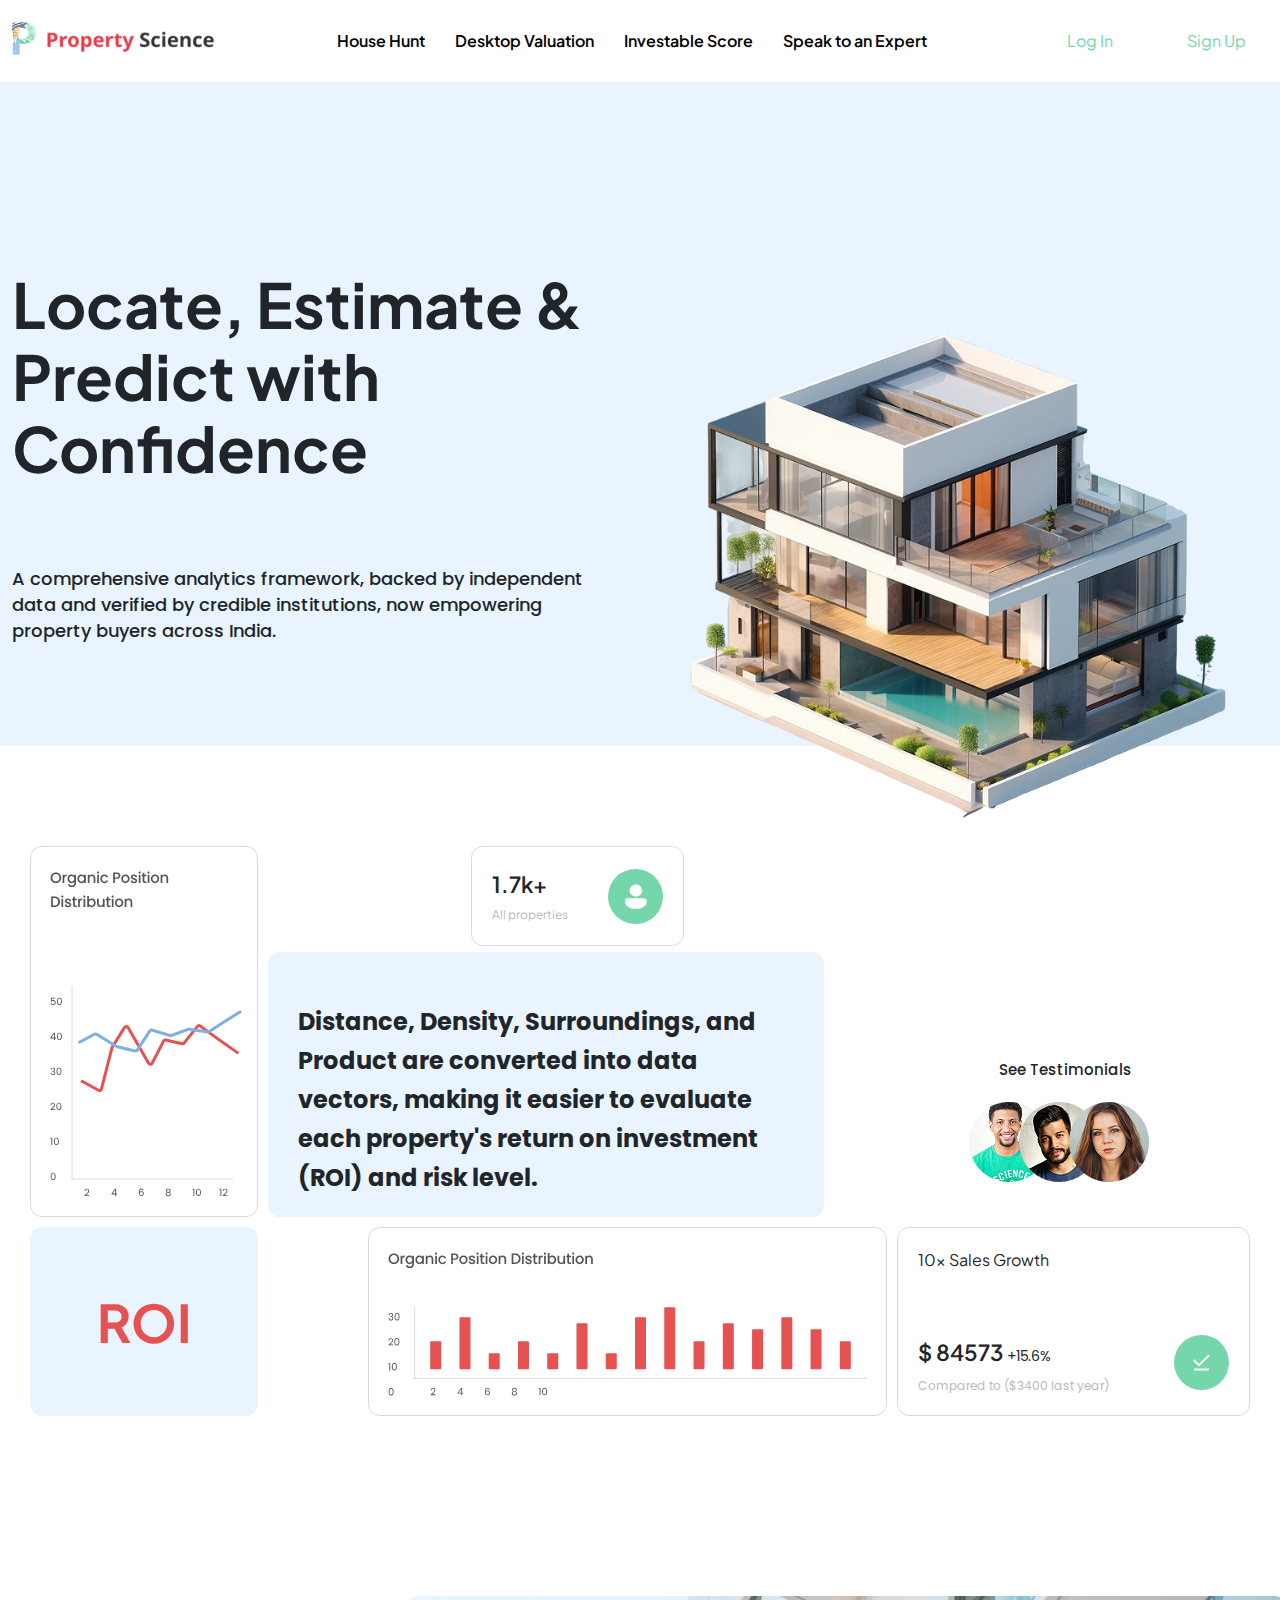
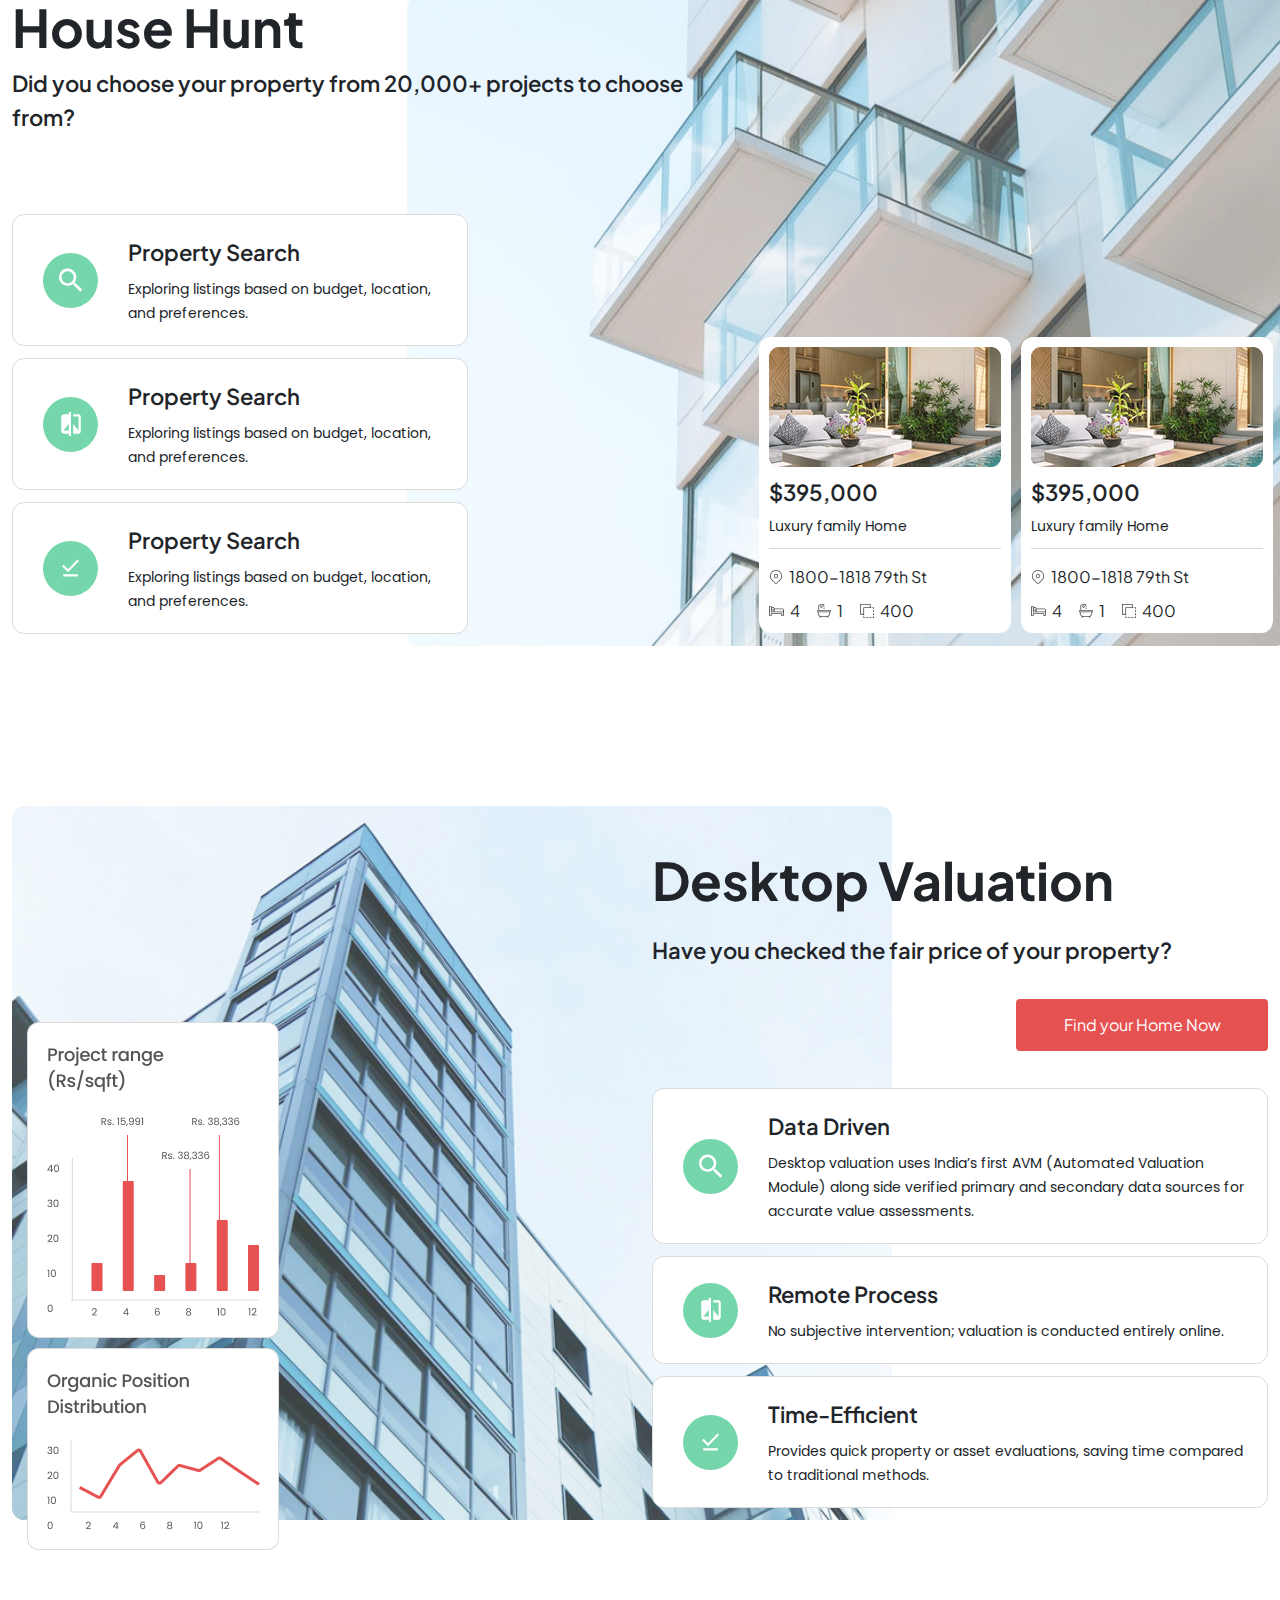
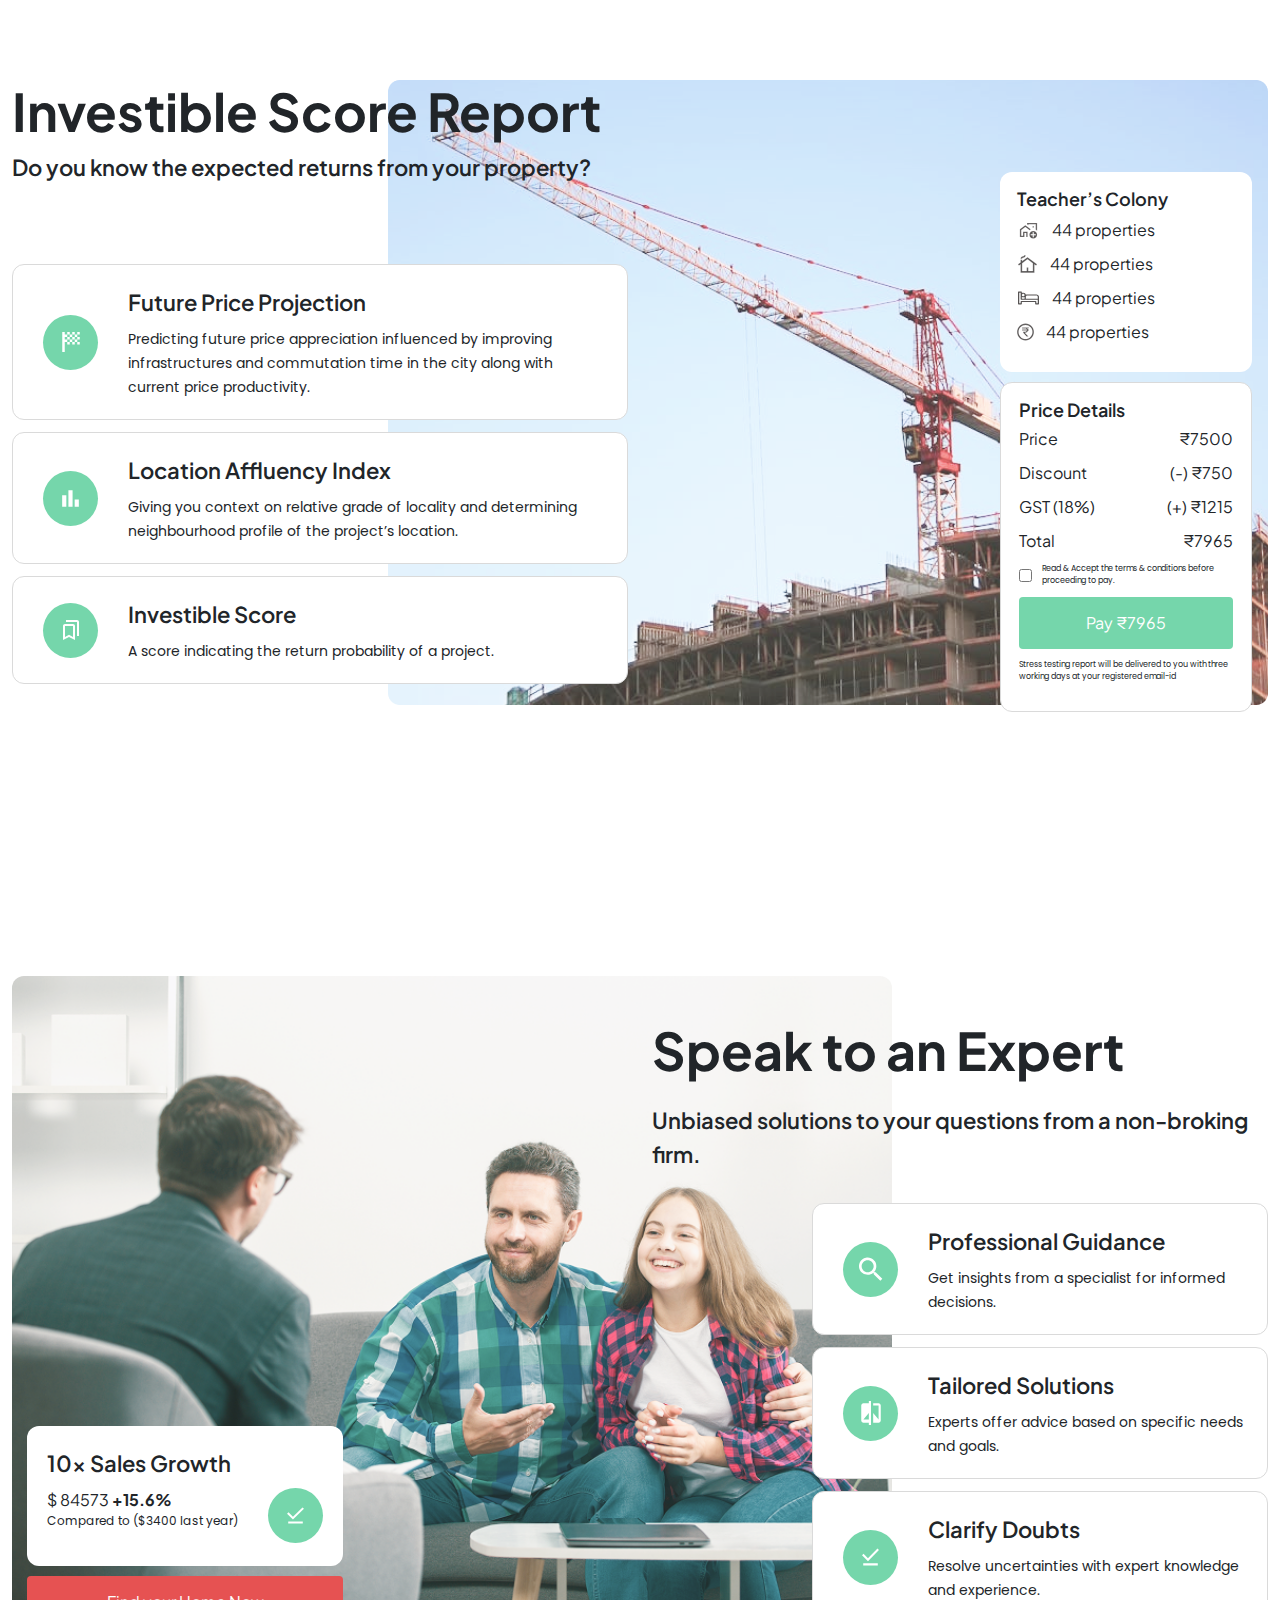
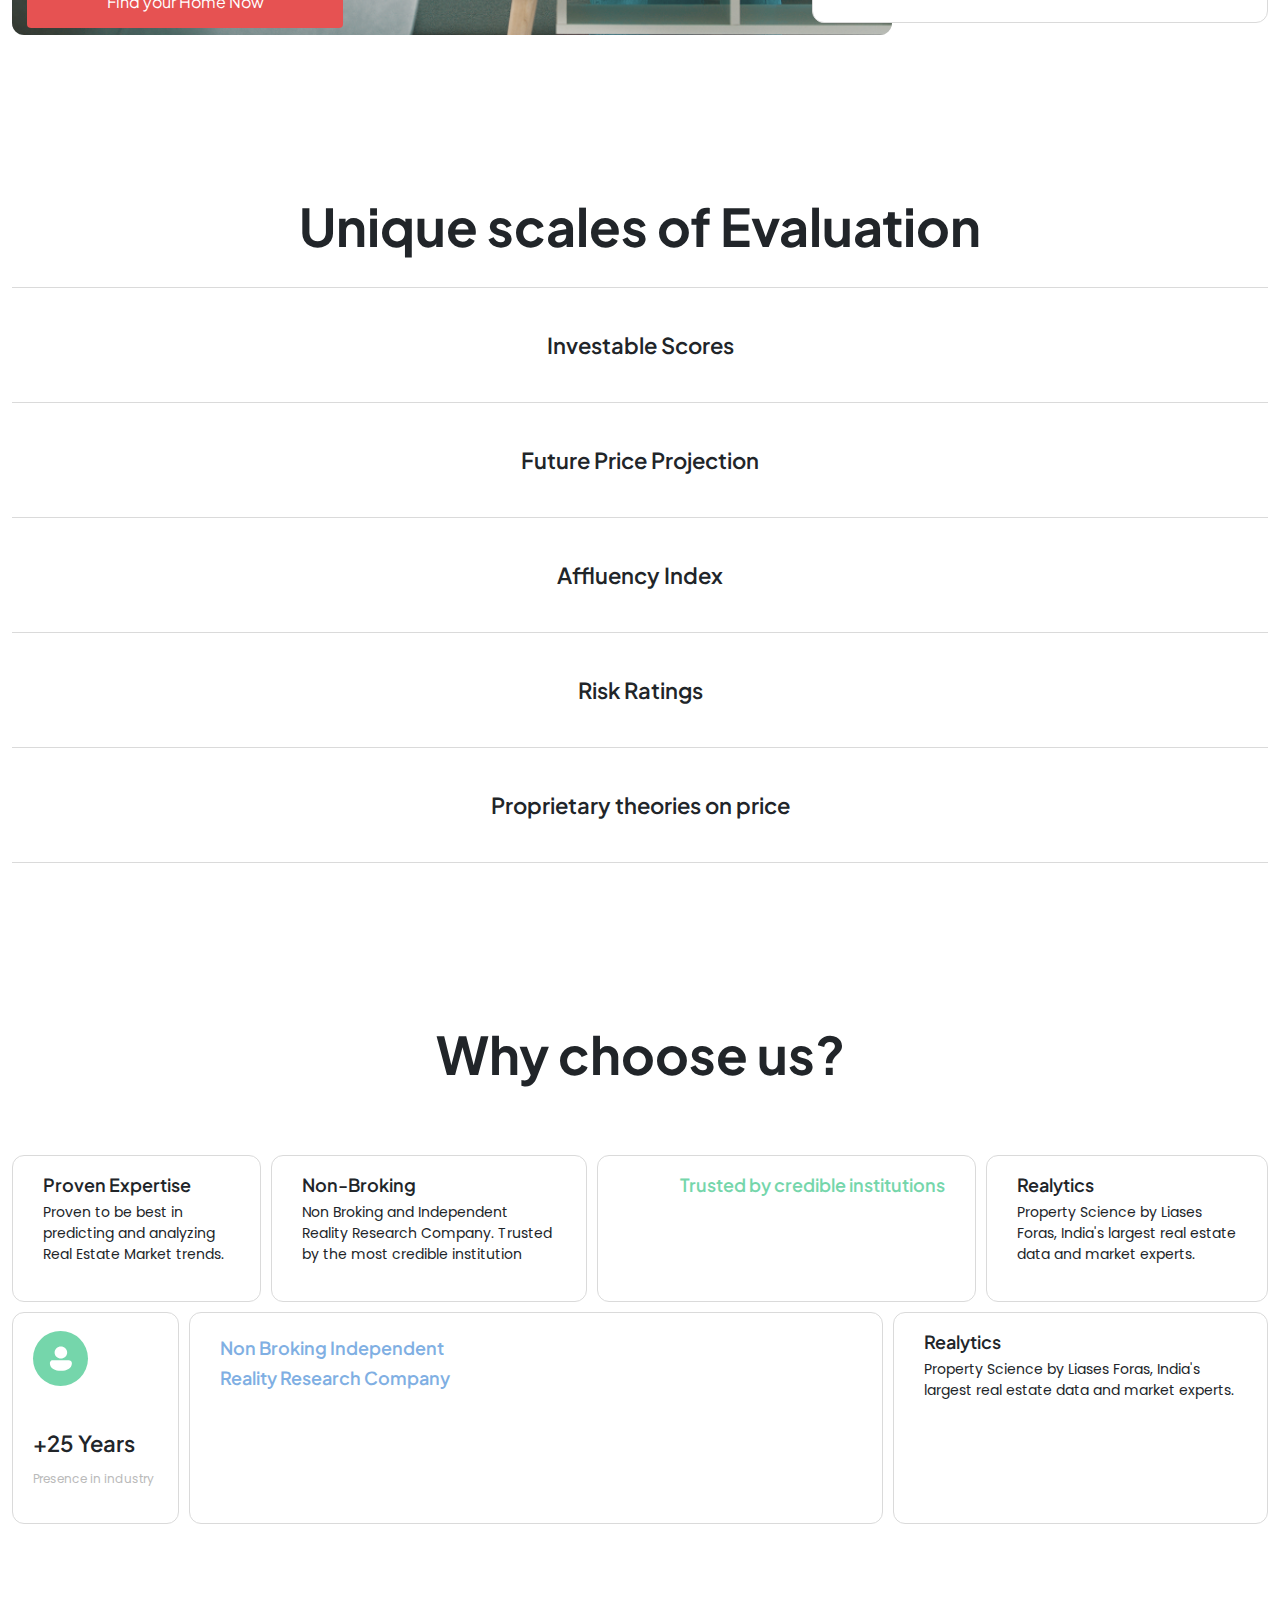
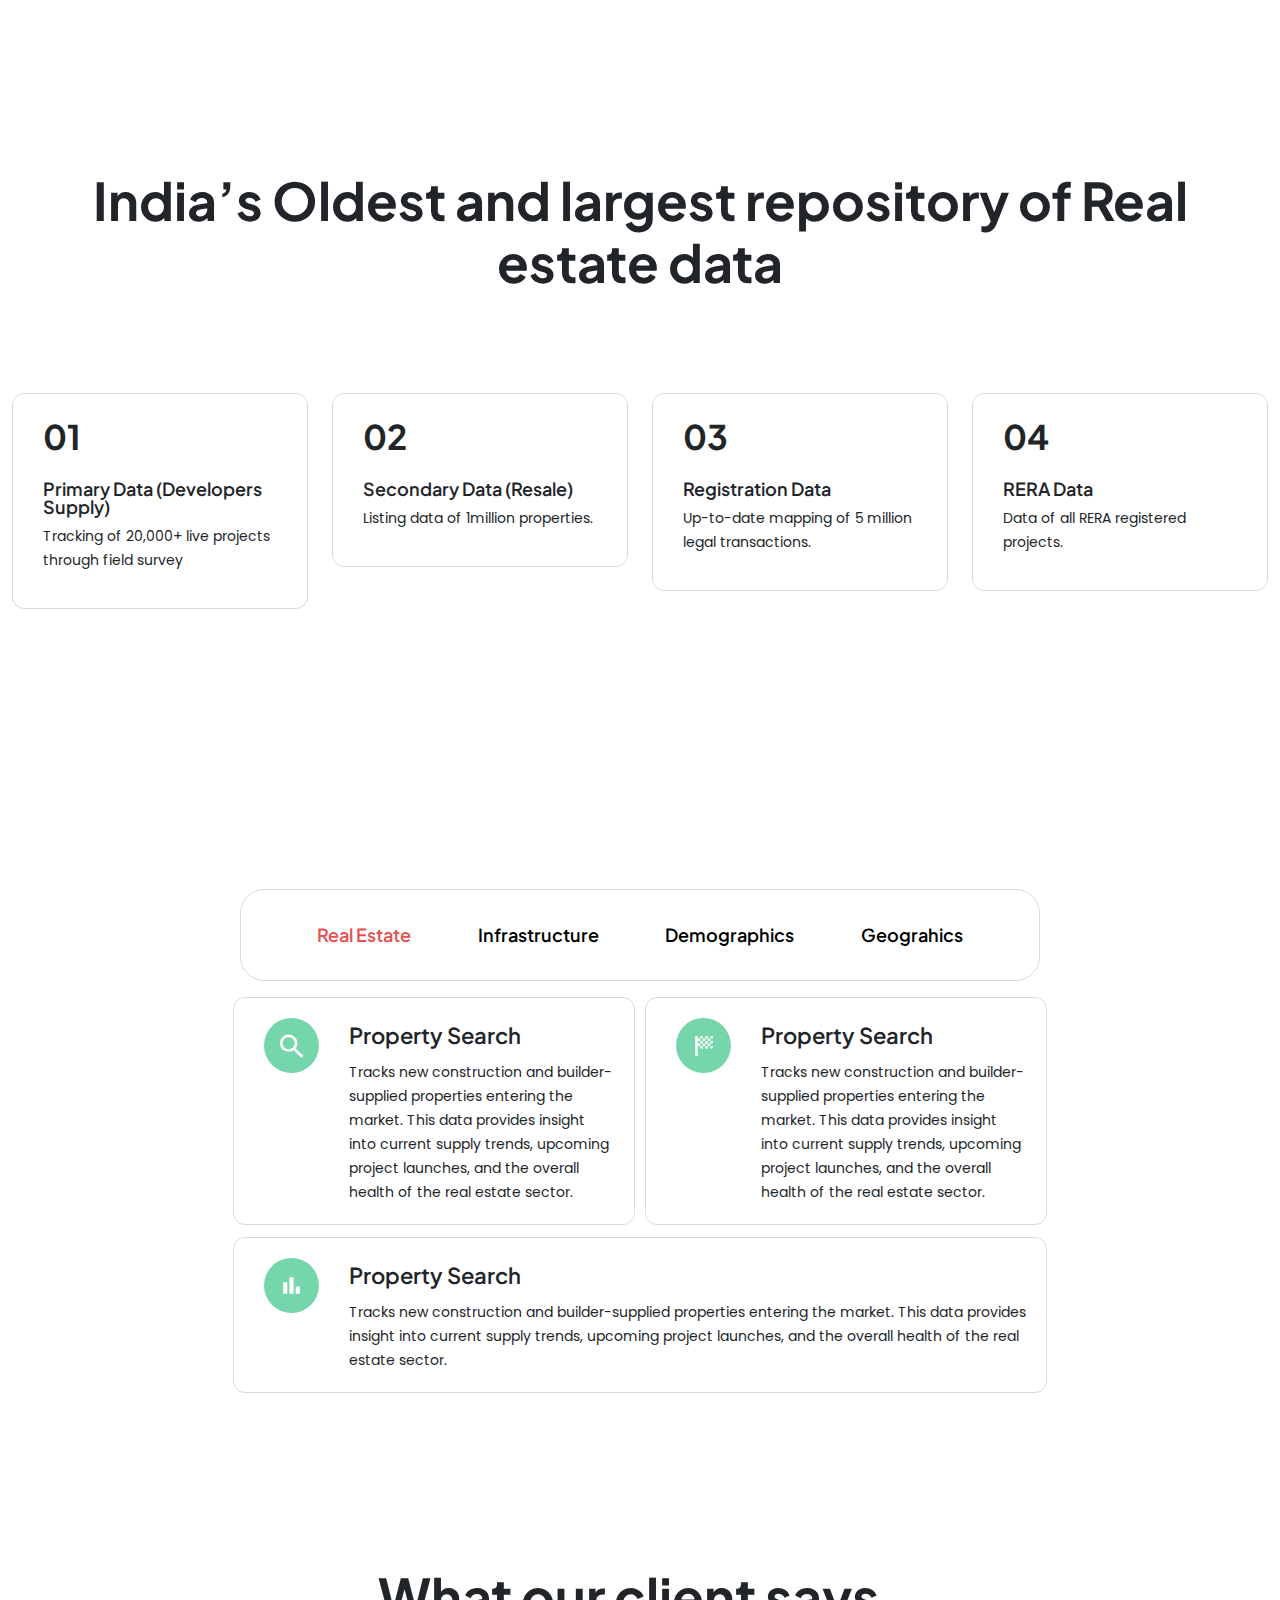
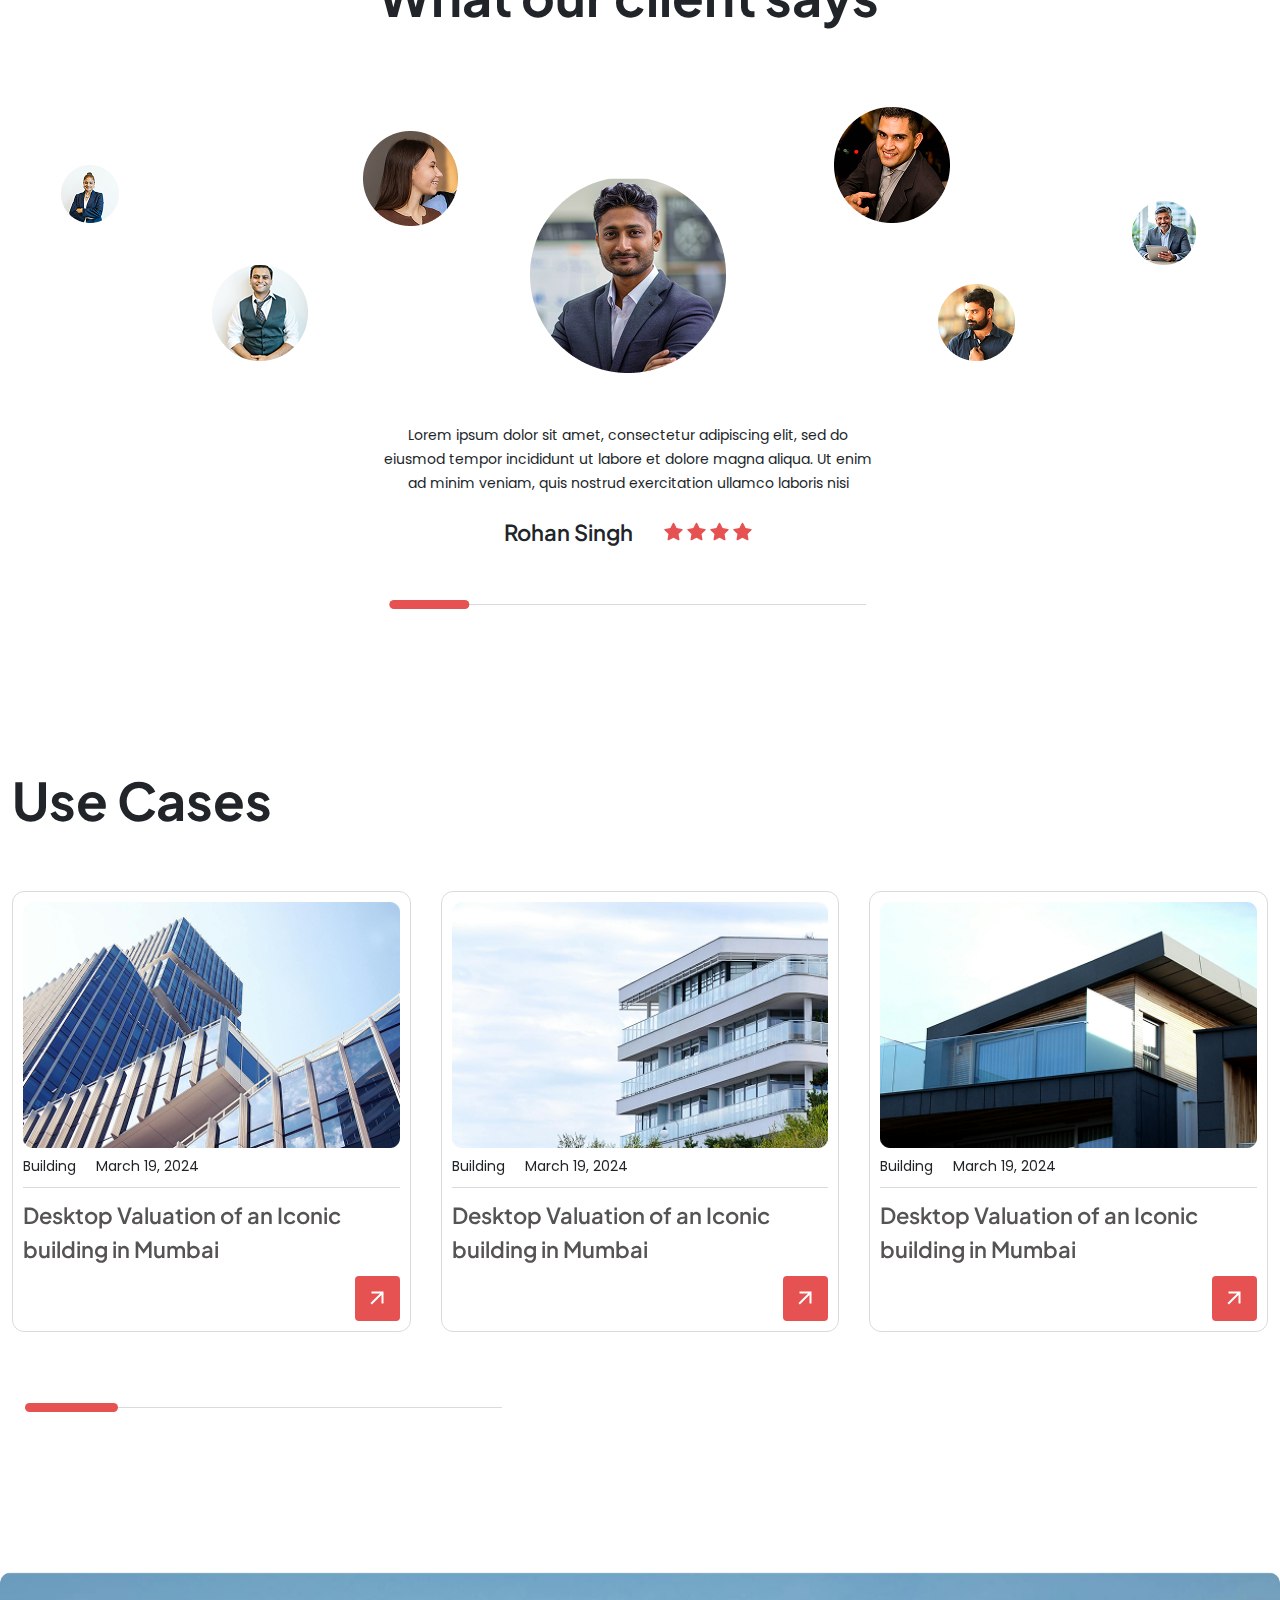
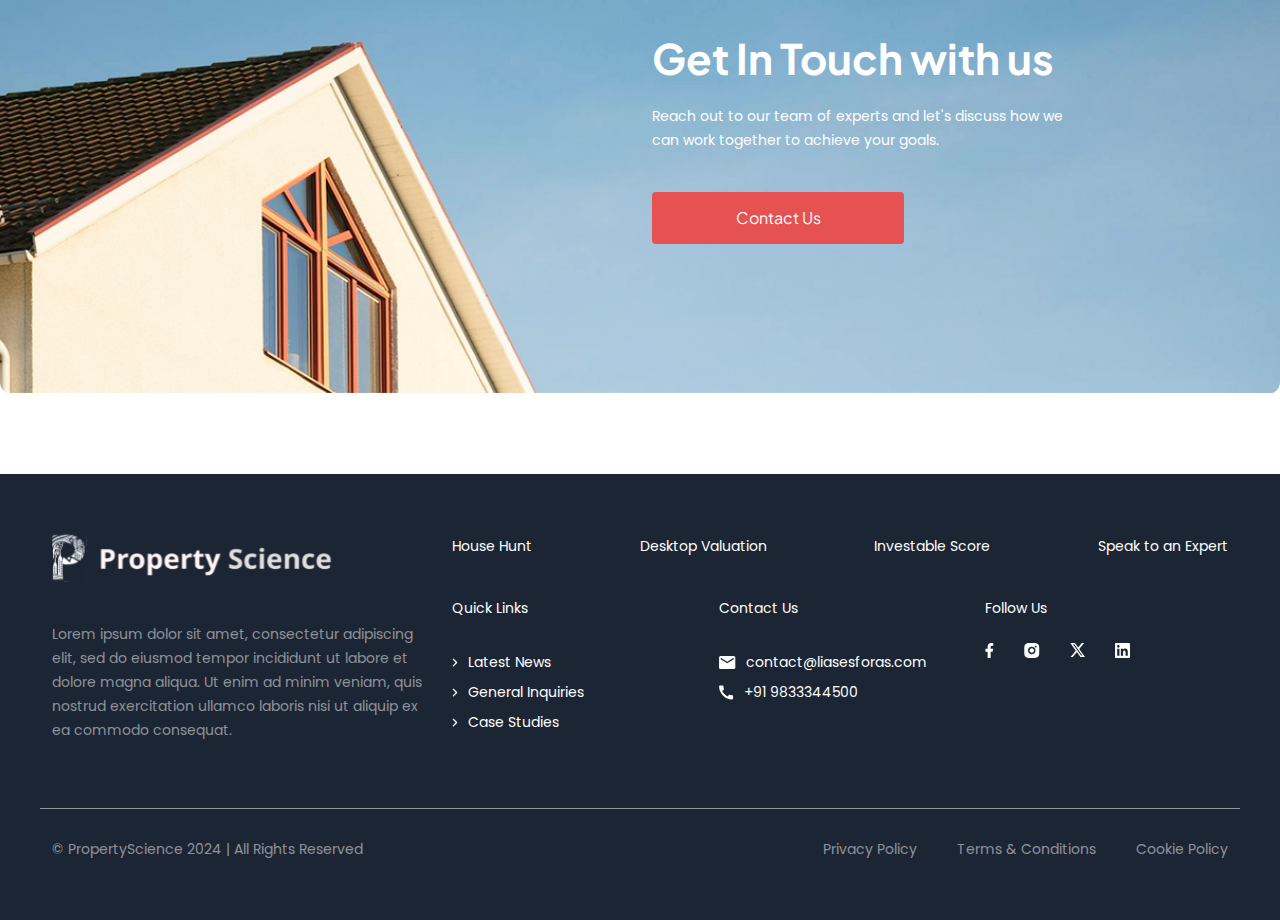
<file: index.html>
<!DOCTYPE html>
<html lang="en">

<head id="header">
</head>


<body id="body">
    <!-- header  -->
    <section id="nav"></section>
    <section id="home-banner-sec" class="home-banner-sec">
        <!-- Testing PUrpose by arun -->
    </section>
    <section id="HomeGridSec" class="Home-Grid-Sec"></section>
    <section id="HouseHuntSec" class="section-padding House-Hunt-Sec"></section>
    <section id="DesktopValuationSec" class="section-padding Desktop-Valuation-Sec"></section>
    <section id="InvestibleScoreReportSec" class="section-padding Investible-Score-Report-Sec"></section>
    <section id="SpeakToAnExpert" class="section-padding Speak-to-an-Expert-sec"></section>
    <section id="UniquescalesofEvaluation" class="section-padding Unique-scales-of-Evaluation"></section>
    <section id="WhychooseUs" class="section-padding Why-choose-us-sec"></section>
    <section id="IndiaOldestLargestRepository" class="section-padding IndiaOldest-Largest-Repository"></section>
    <section id="HomeTabSystem" class="section-padding Home-Tab-System"></section>
    <section id="Whatourclientsays" class="section-padding What-our-client-says-sec"></section>
    <section id="HomeUseCasesSec" class="section-padding Home-Use-Case-Sec"></section>
    <section id="HomeGetTouchwithUs" class="section-padding Home-Get-Touch-with-Us"></section>
    <section id="footer" class="footer-sec"></section>


    <script src="./assets/js/components.js"></script>

    <!-- Load Multiple JS Files Dynamically -->
    <script src="./assets/js/loadScripts.js"></script>

    <!-- Swiper JS -->
    <script src="./assets/js/swiper.js"></script>

</body>

</html>
</file>
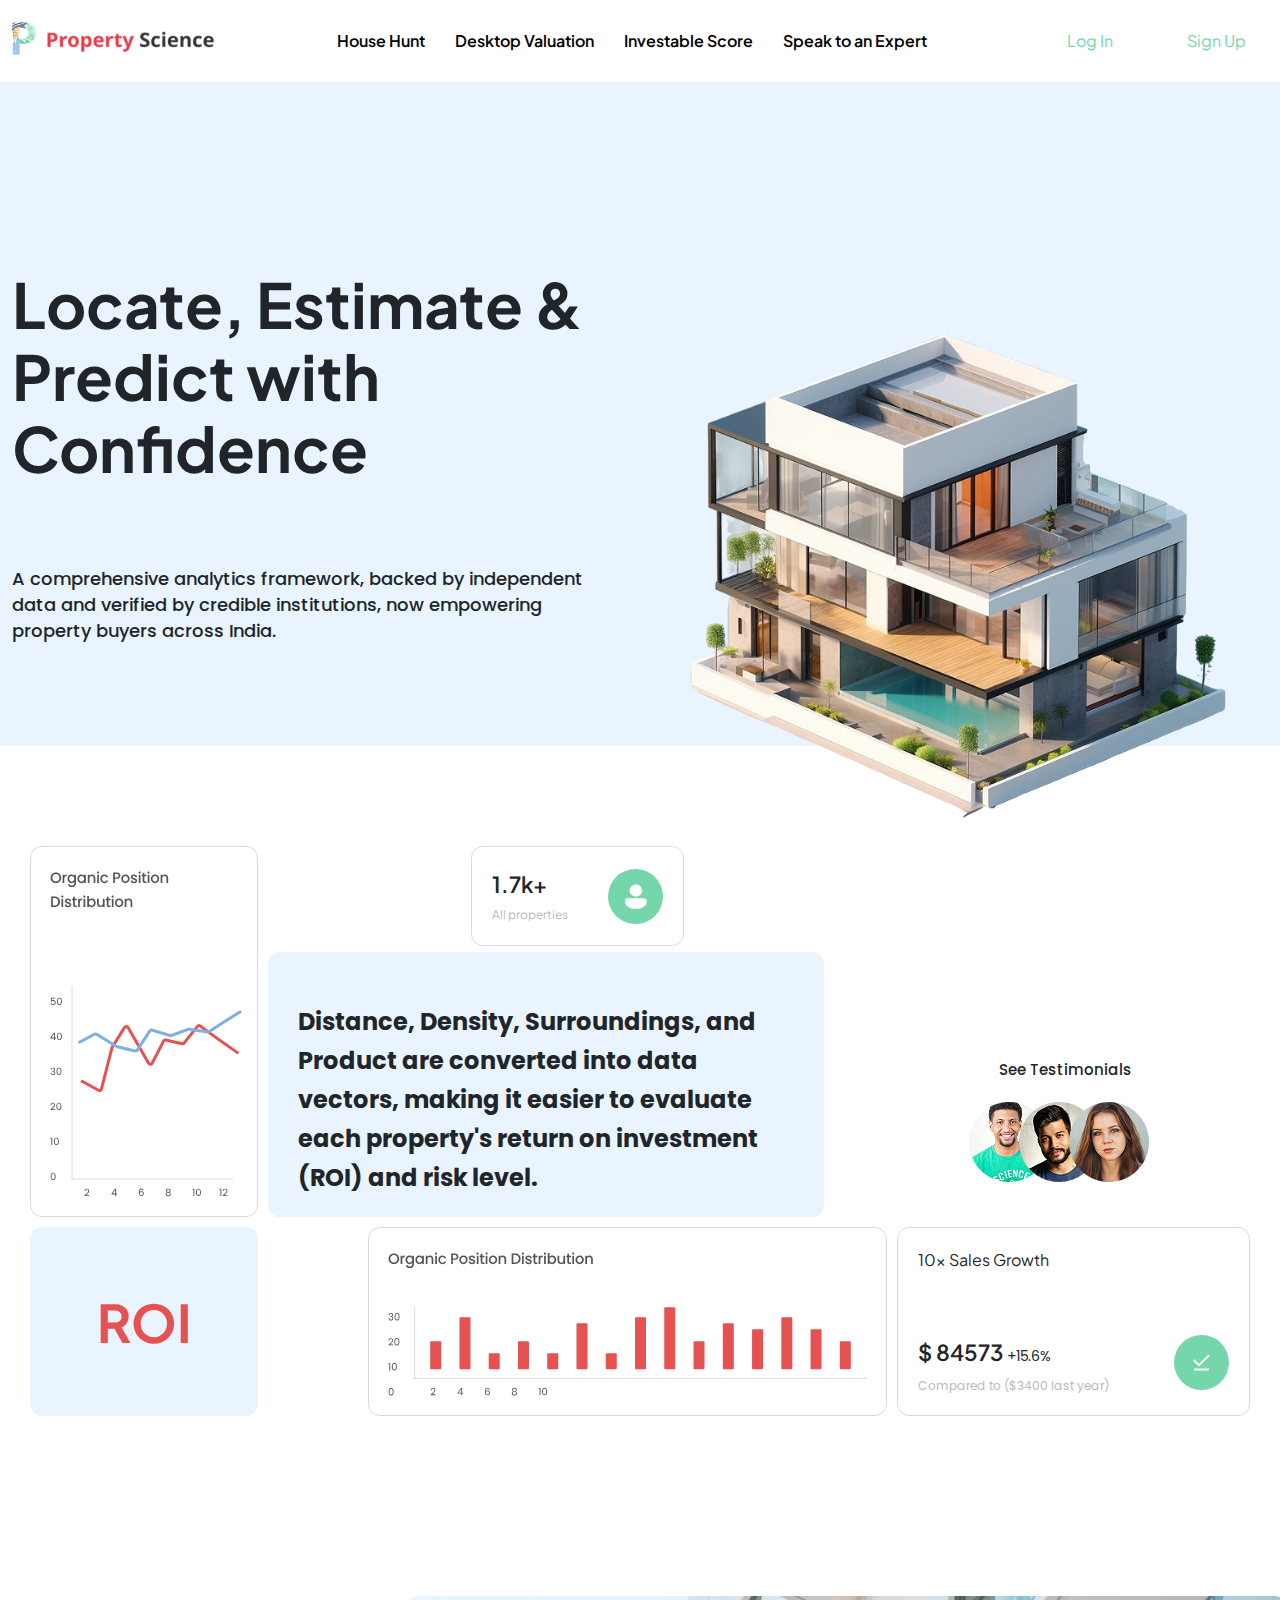
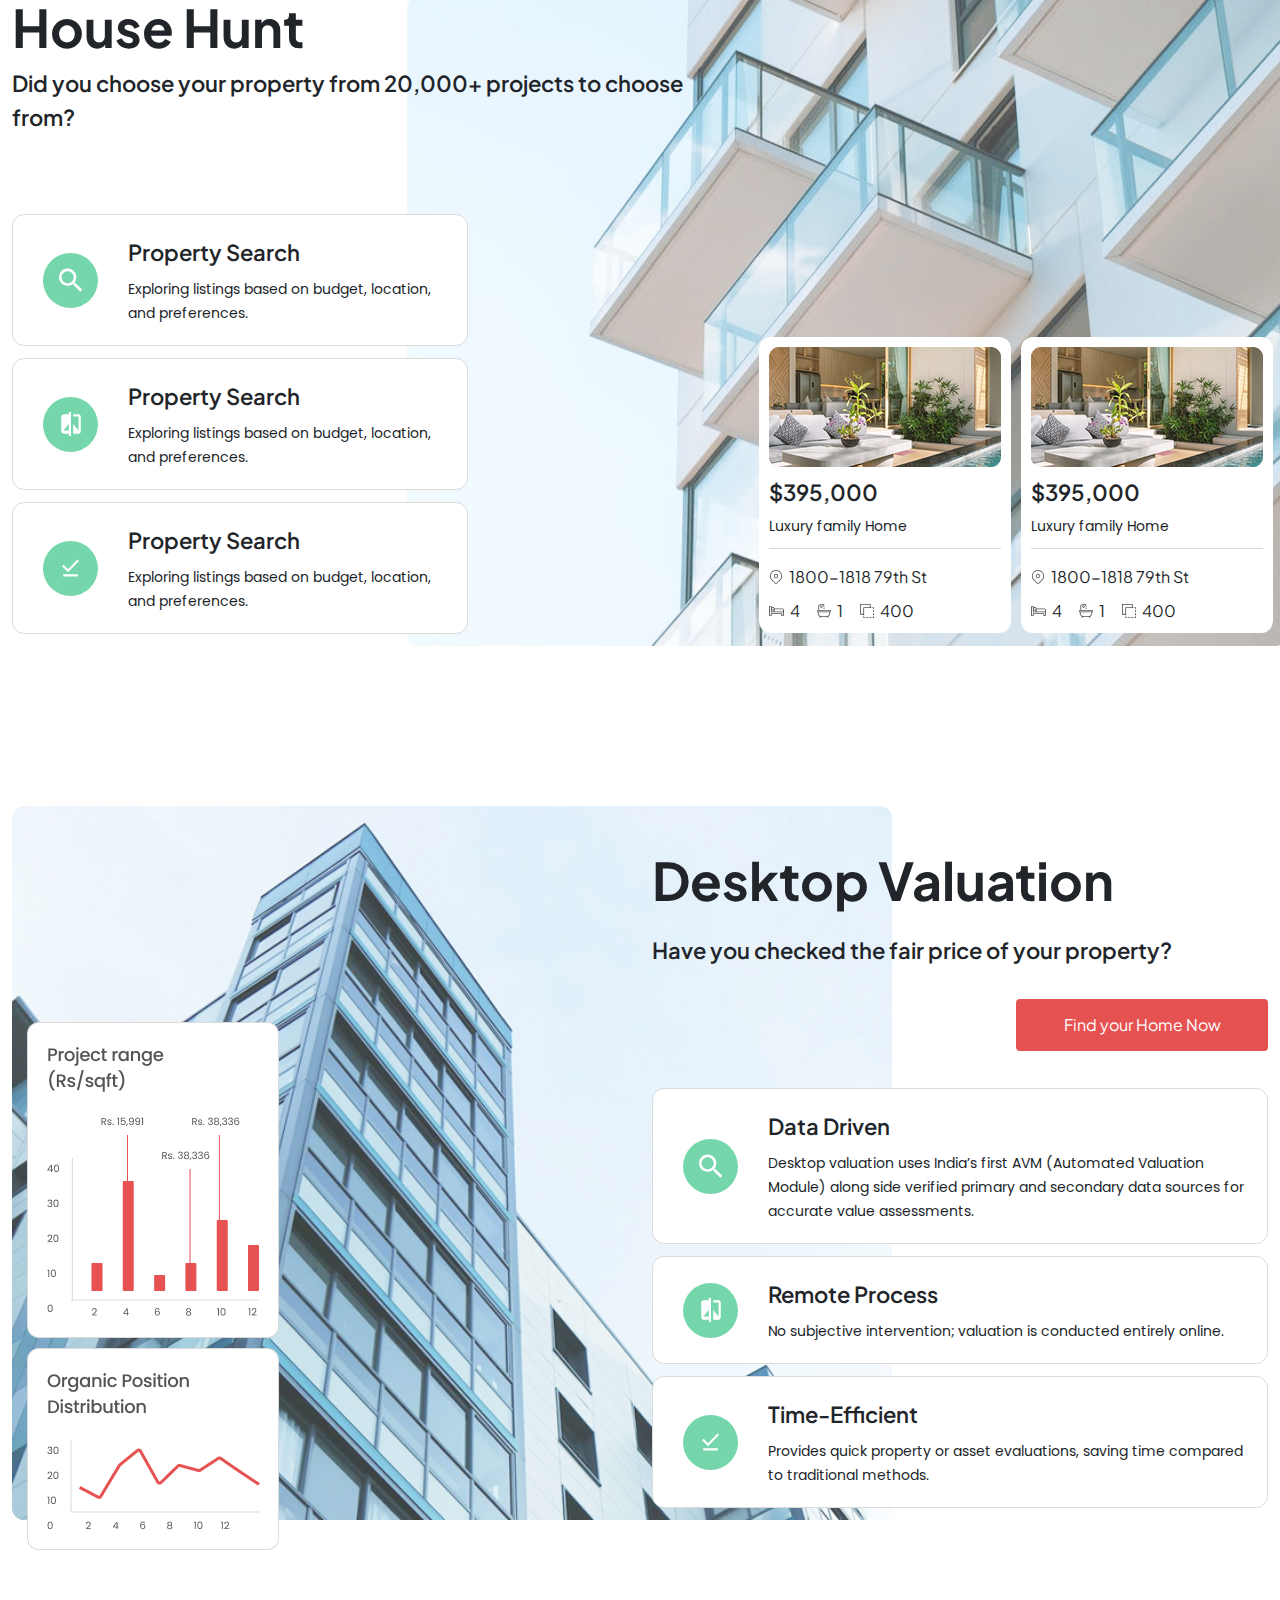
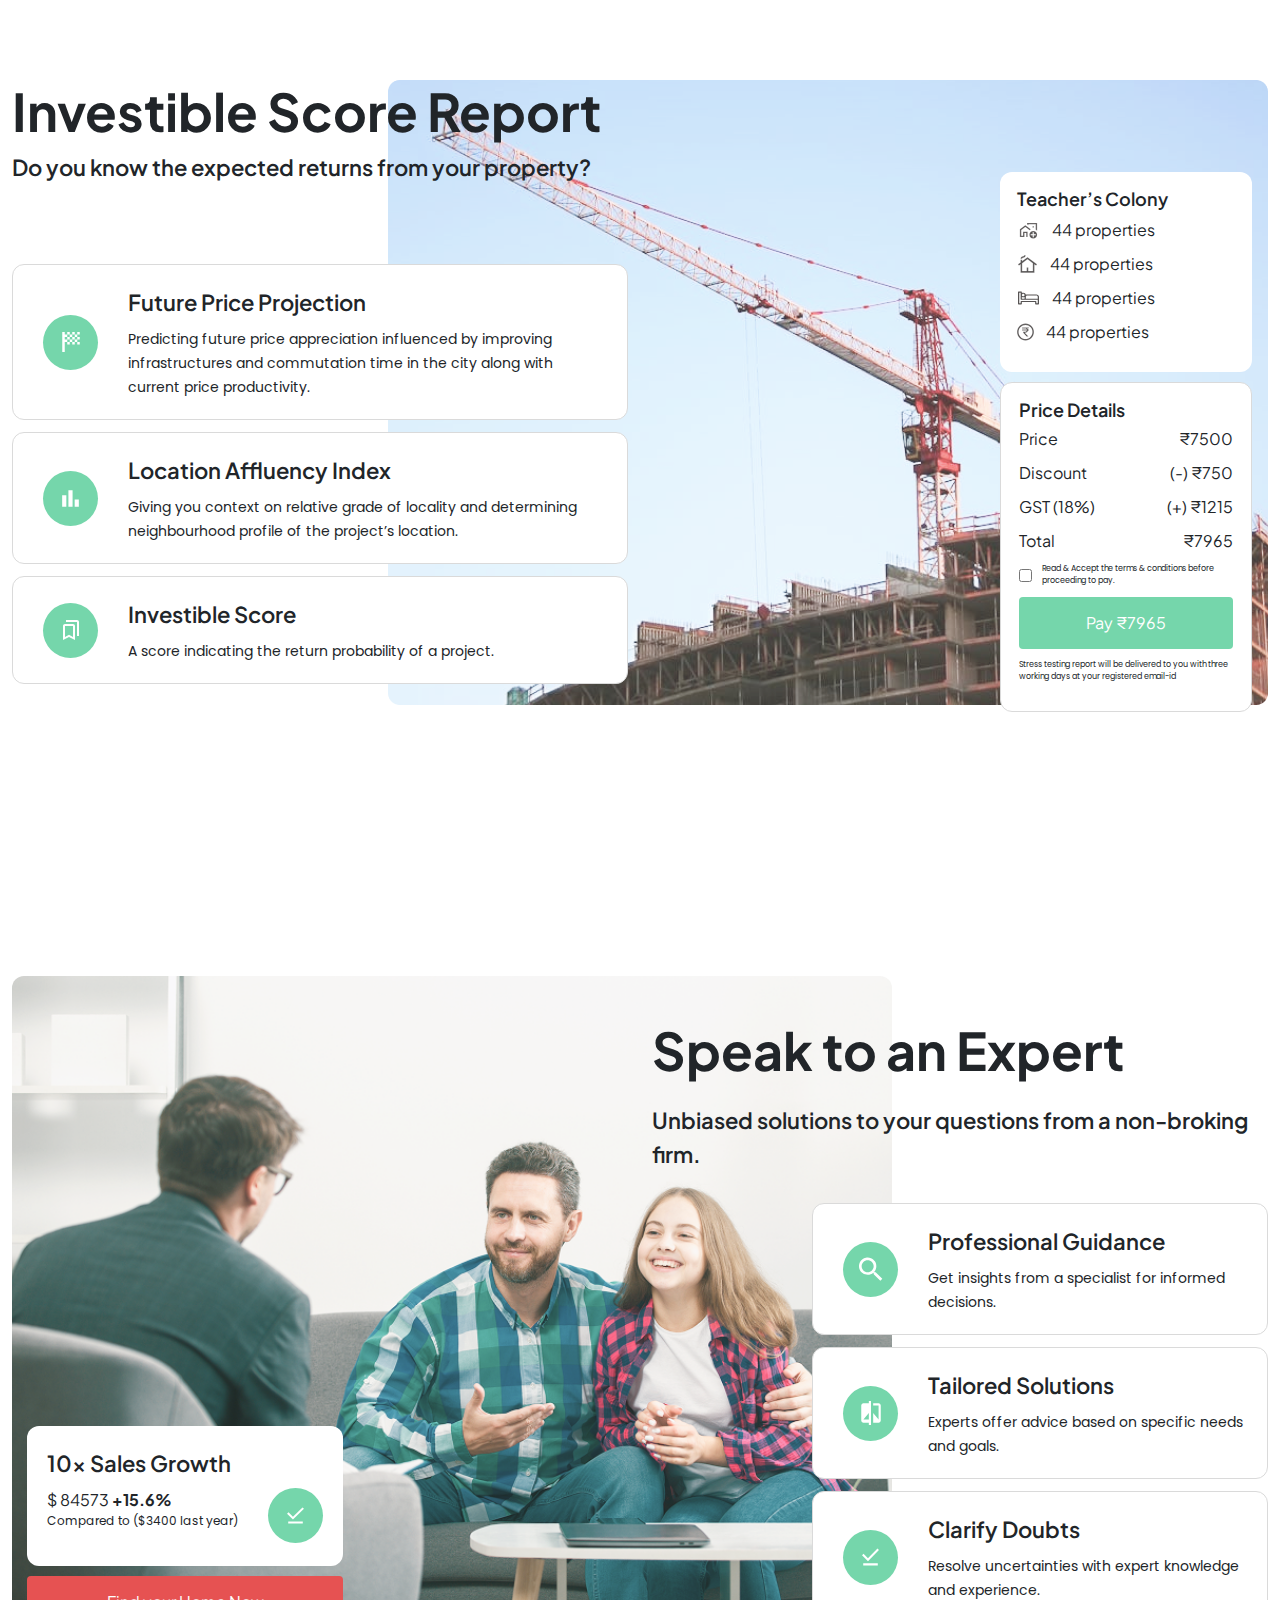
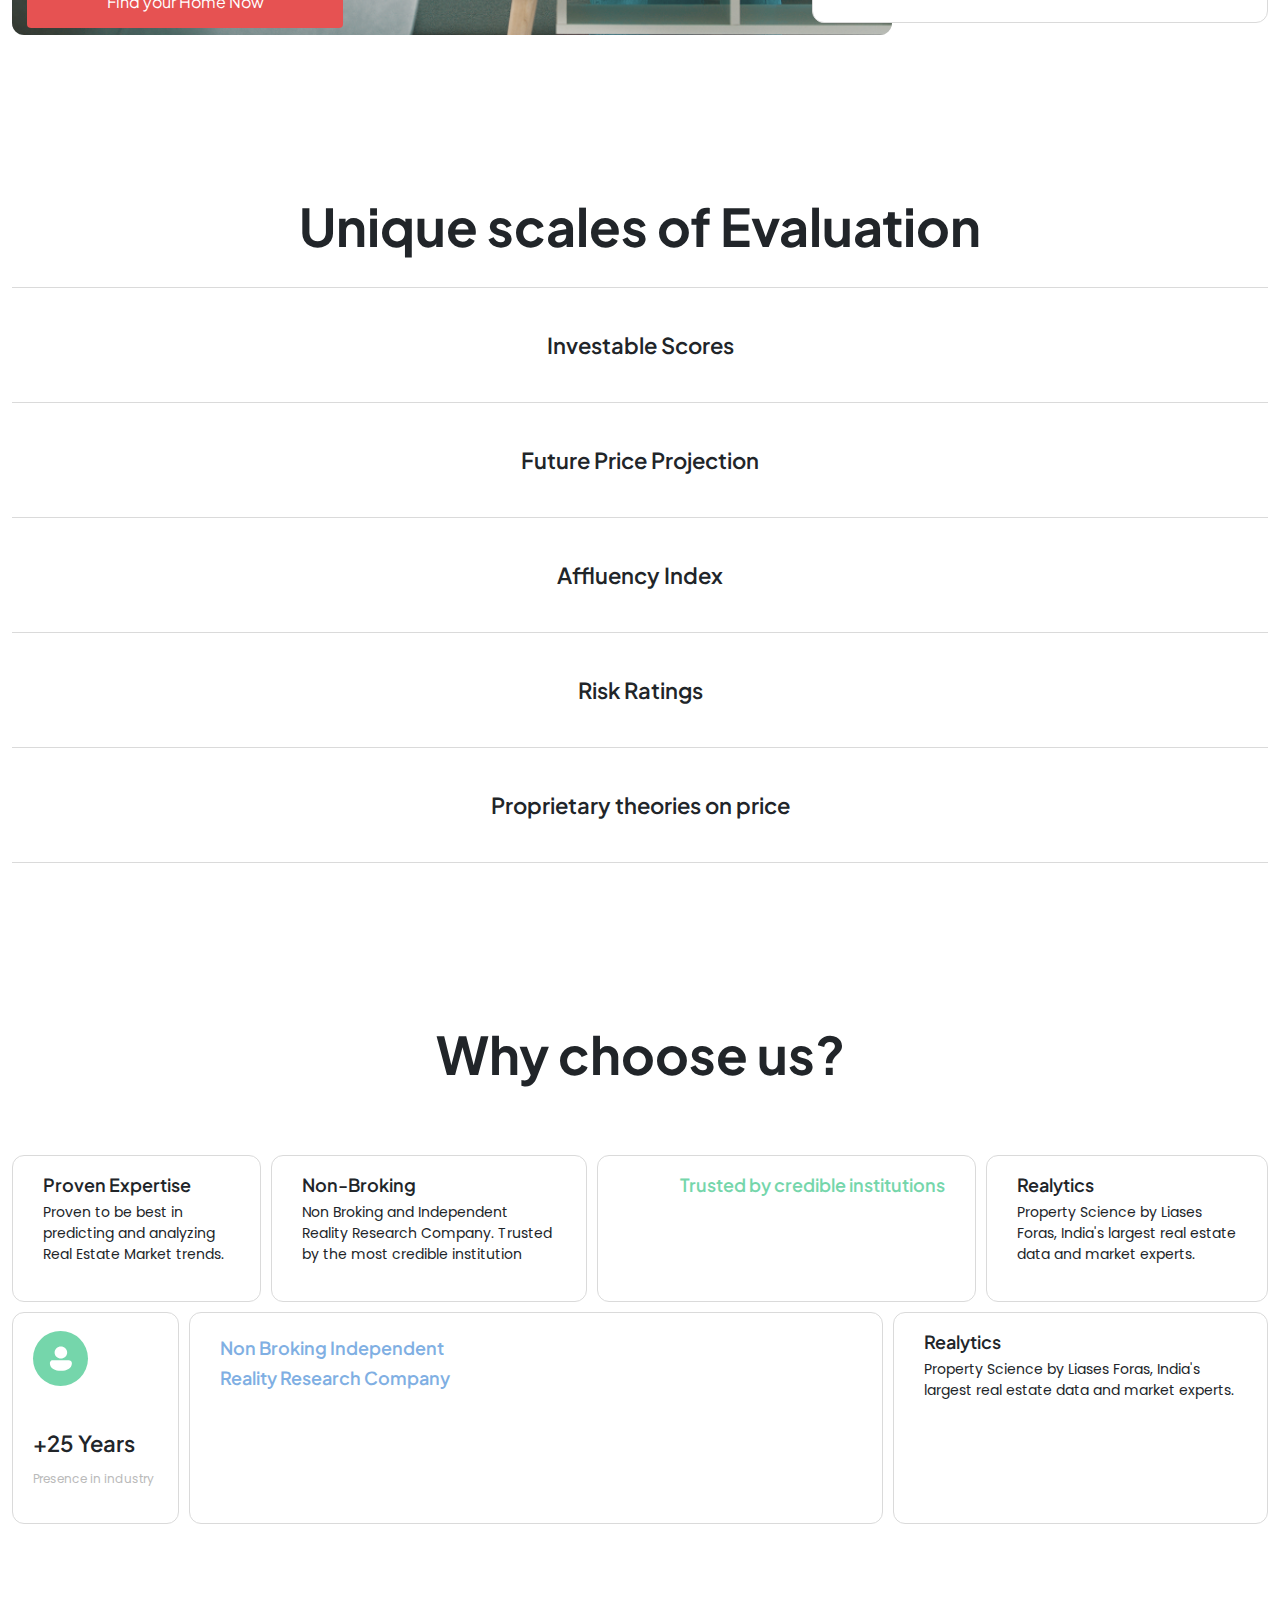
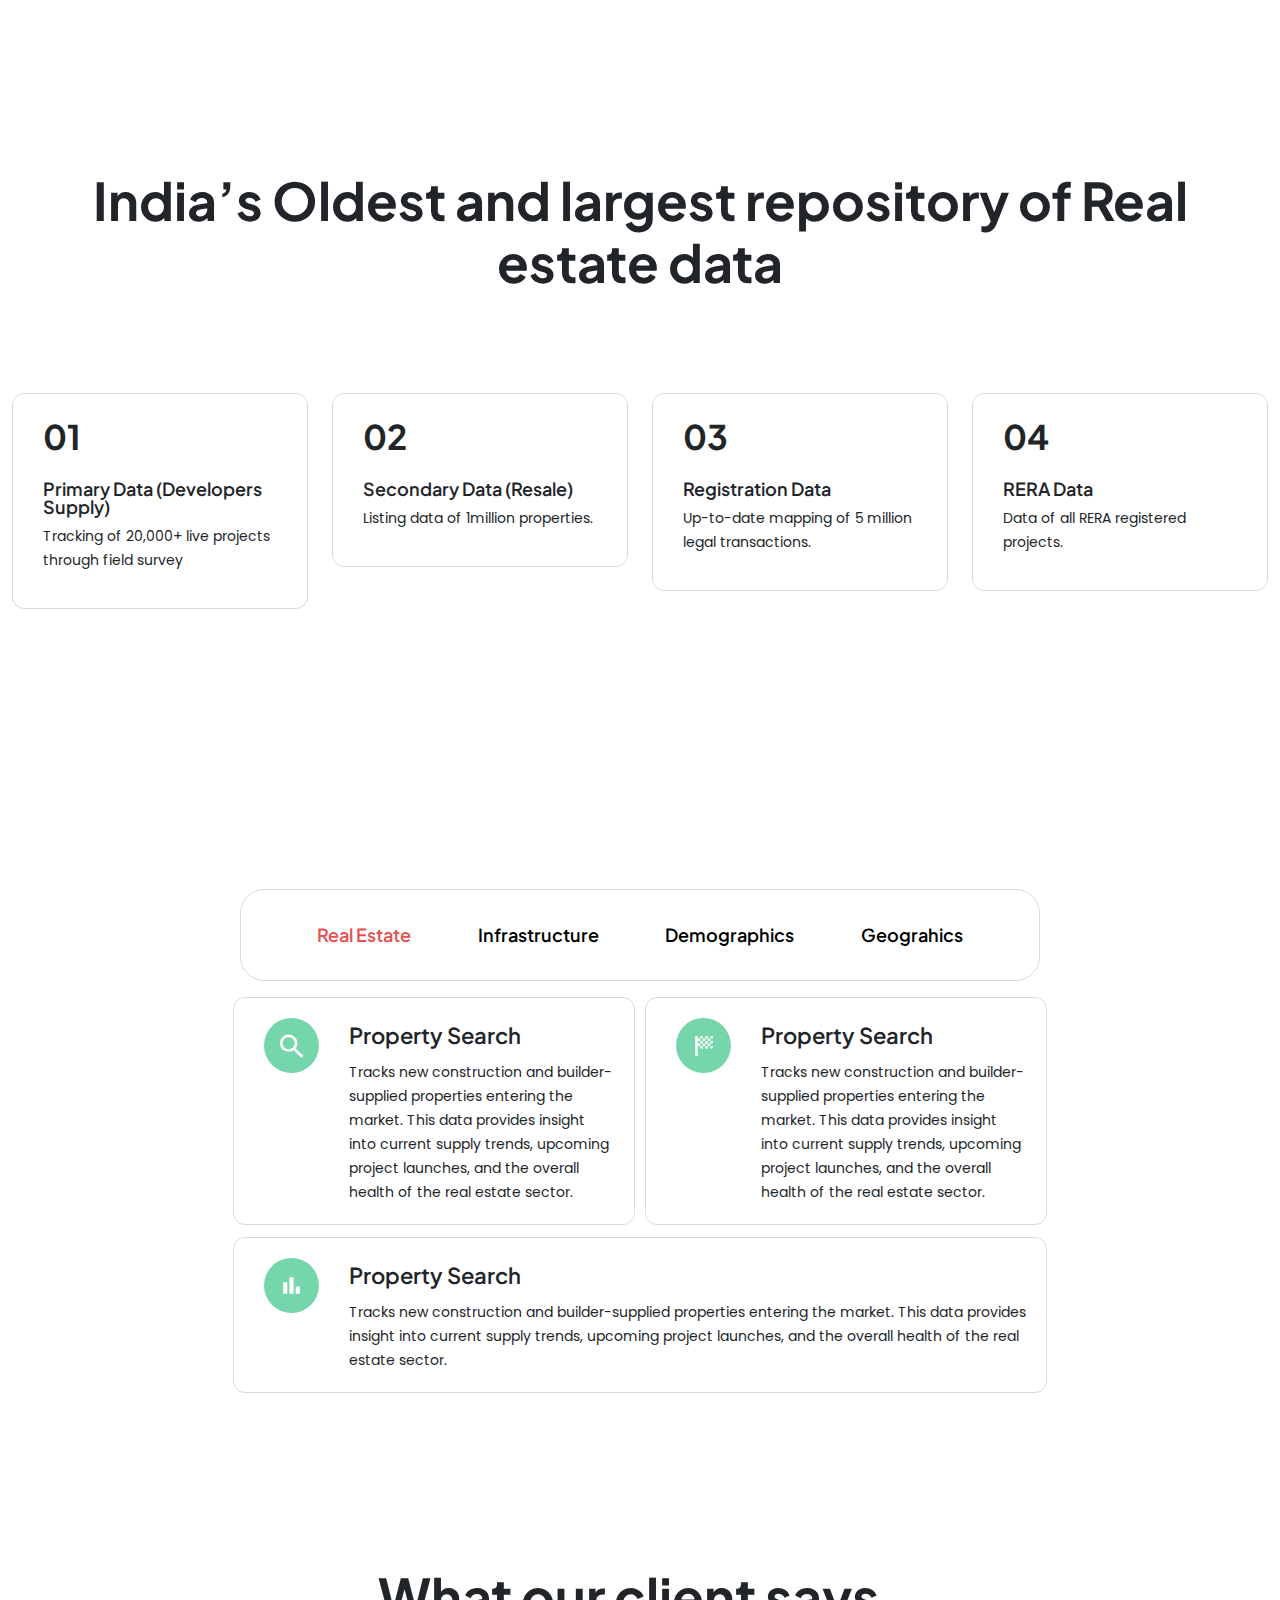
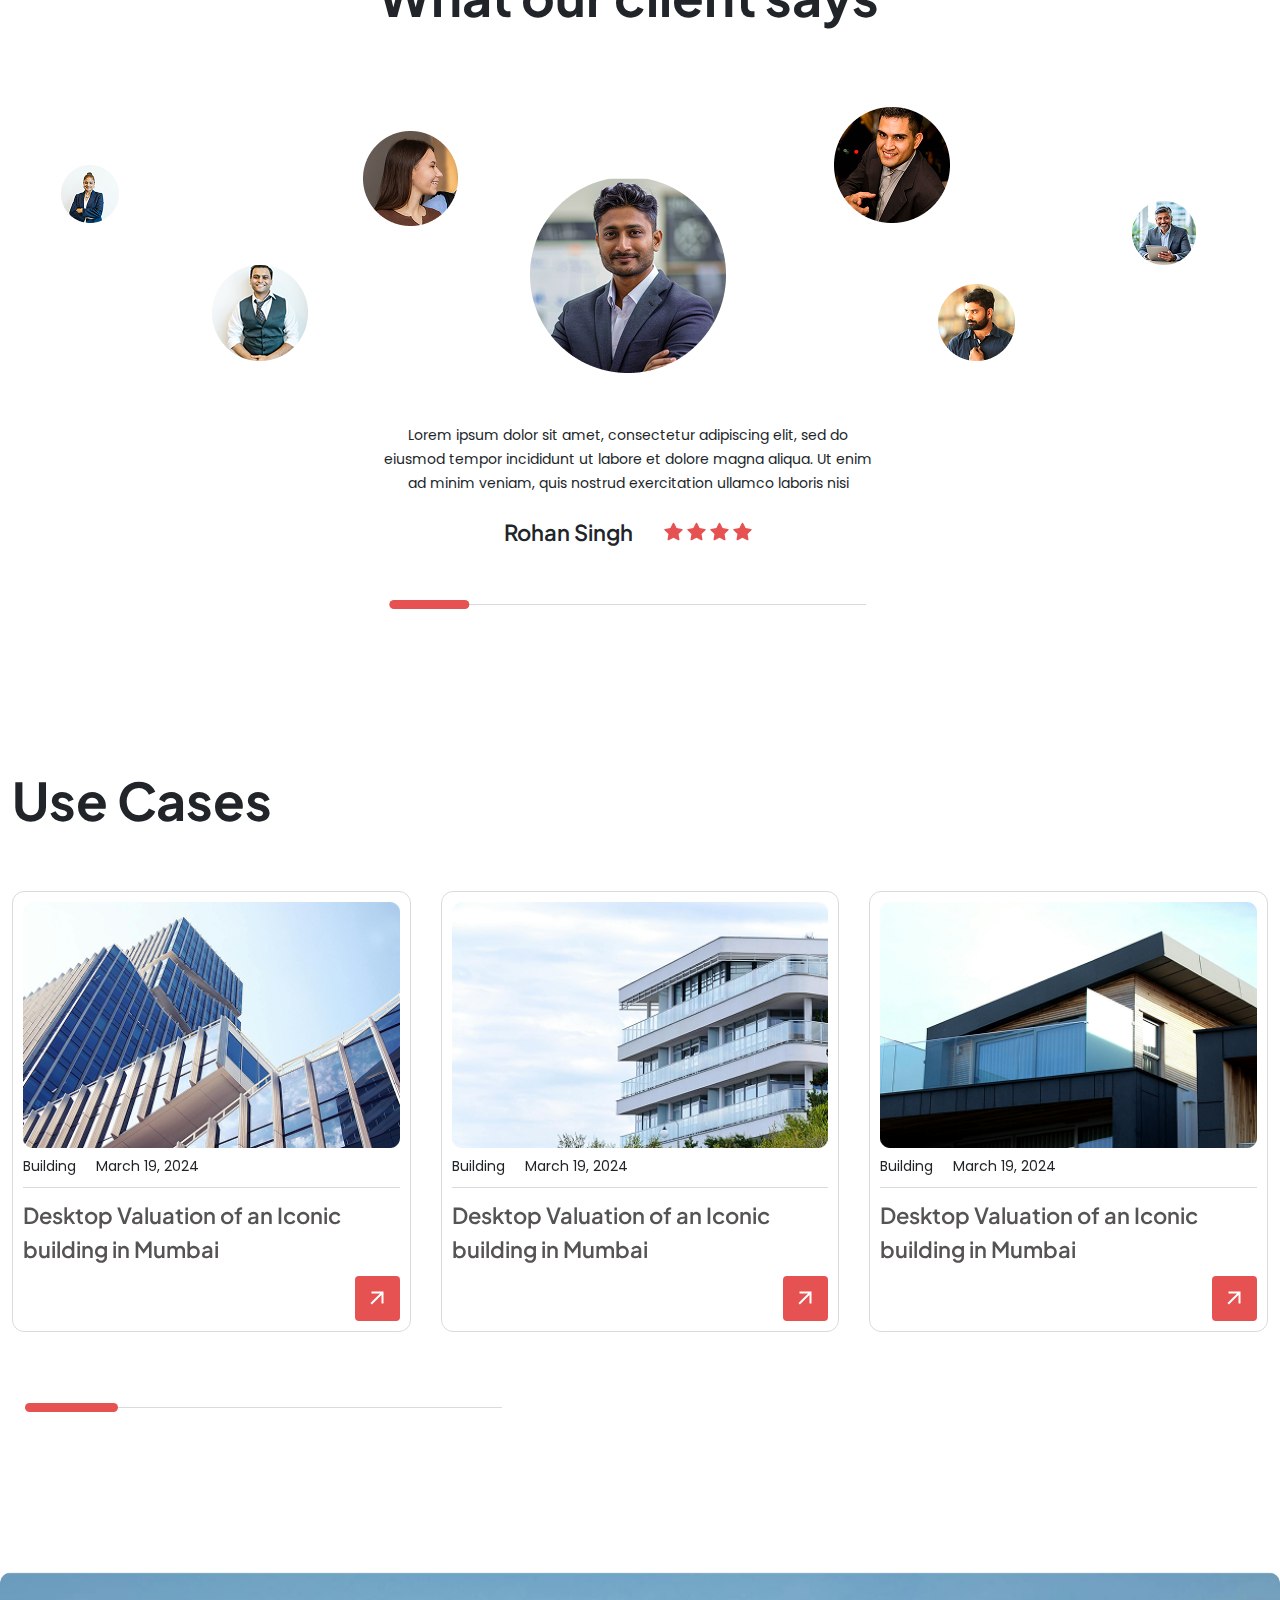
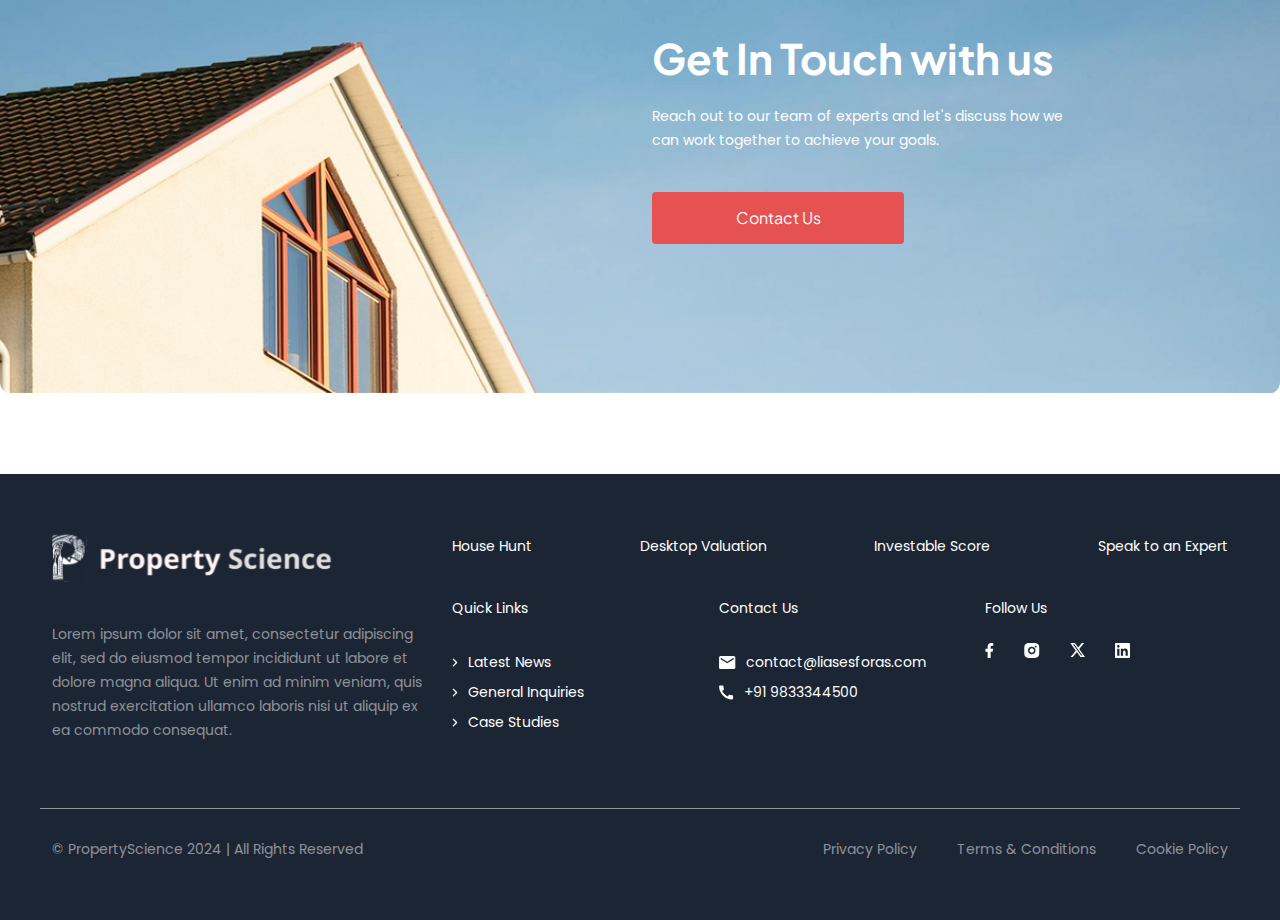
<file: FFP.html>
<!DOCTYPE html>
<html lang="en">

<head id="header">
</head>

<body id="body">
    <!-- header  -->
    <section id="nav"></section>
    <section id="home-banner-sec" class="home-banner-sec">
<!-- Just testing -->
    </section>
    <section id="HomeGridSec" class="Home-Grid-Sec"></section>
    <section id="HouseHuntSec" class="section-padding House-Hunt-Sec"></section>
    <section id="DesktopValuationSec" class="section-padding Desktop-Valuation-Sec"></section>
    <section id="InvestibleScoreReportSec" class="section-padding Investible-Score-Report-Sec"></section>
    <section id="SpeakToAnExpert" class="section-padding Speak-to-an-Expert-sec"></section>
    <section id="UniquescalesofEvaluation" class="section-padding Unique-scales-of-Evaluation"></section>
    <section id="WhychooseUs" class="section-padding Why-choose-us-sec"></section>
    <section id="IndiaOldestLargestRepository" class="section-padding IndiaOldest-Largest-Repository"></section>
    <section id="HomeTabSystem" class="section-padding Home-Tab-System"></section>
    <section id="Whatourclientsays" class="section-padding What-our-client-says-sec"></section>
    <section id="HomeUseCasesSec" class="section-padding Home-Use-Case-Sec"></section>
    <section id="HomeGetTouchwithUs" class="section-padding Home-Get-Touch-with-Us"></section>
    <section id="footer" class="footer-sec"></section>


    <script src="./assets/js/components.js"></script>

    <!-- Load Multiple JS Files Dynamically -->
    <script src="./assets/js/loadScripts.js"></script>

    <!-- Swiper JS -->
    <script src="./assets/js/swiper.js"></script>

</body>

</html>
</file>
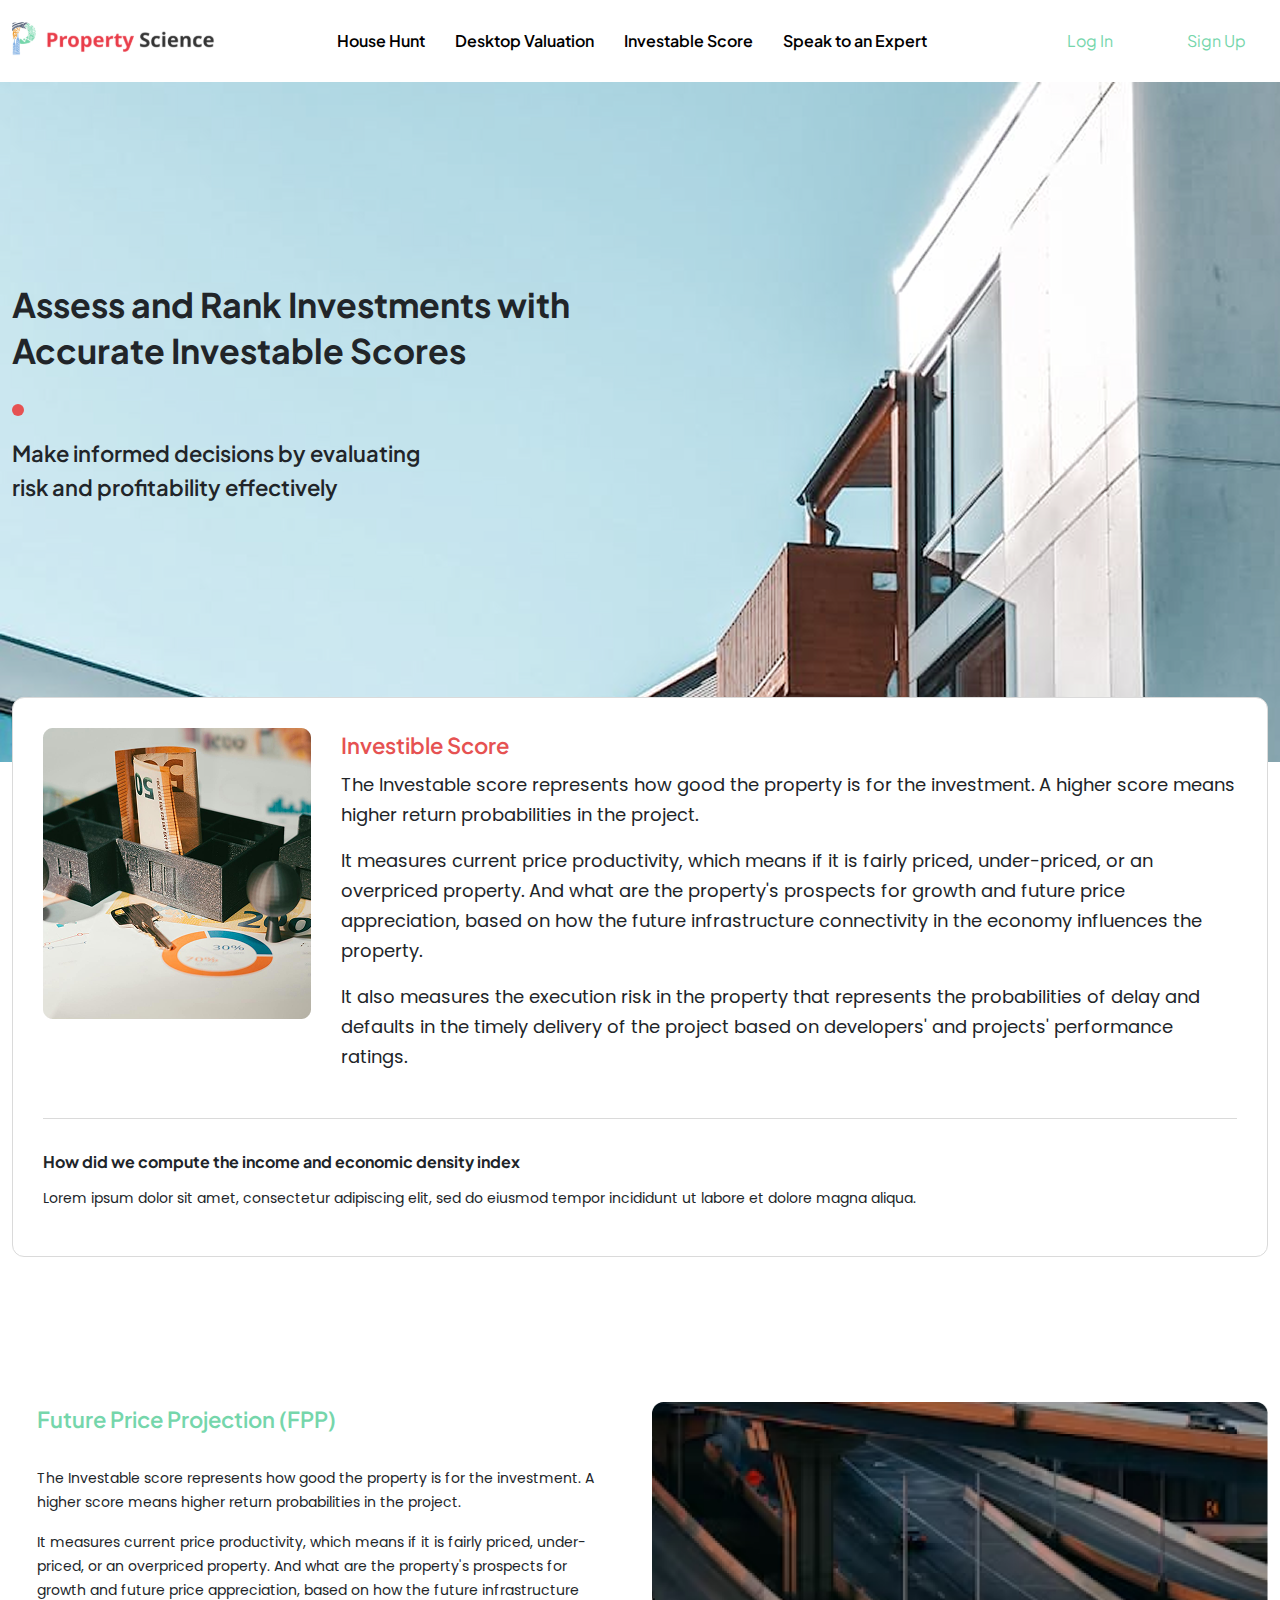
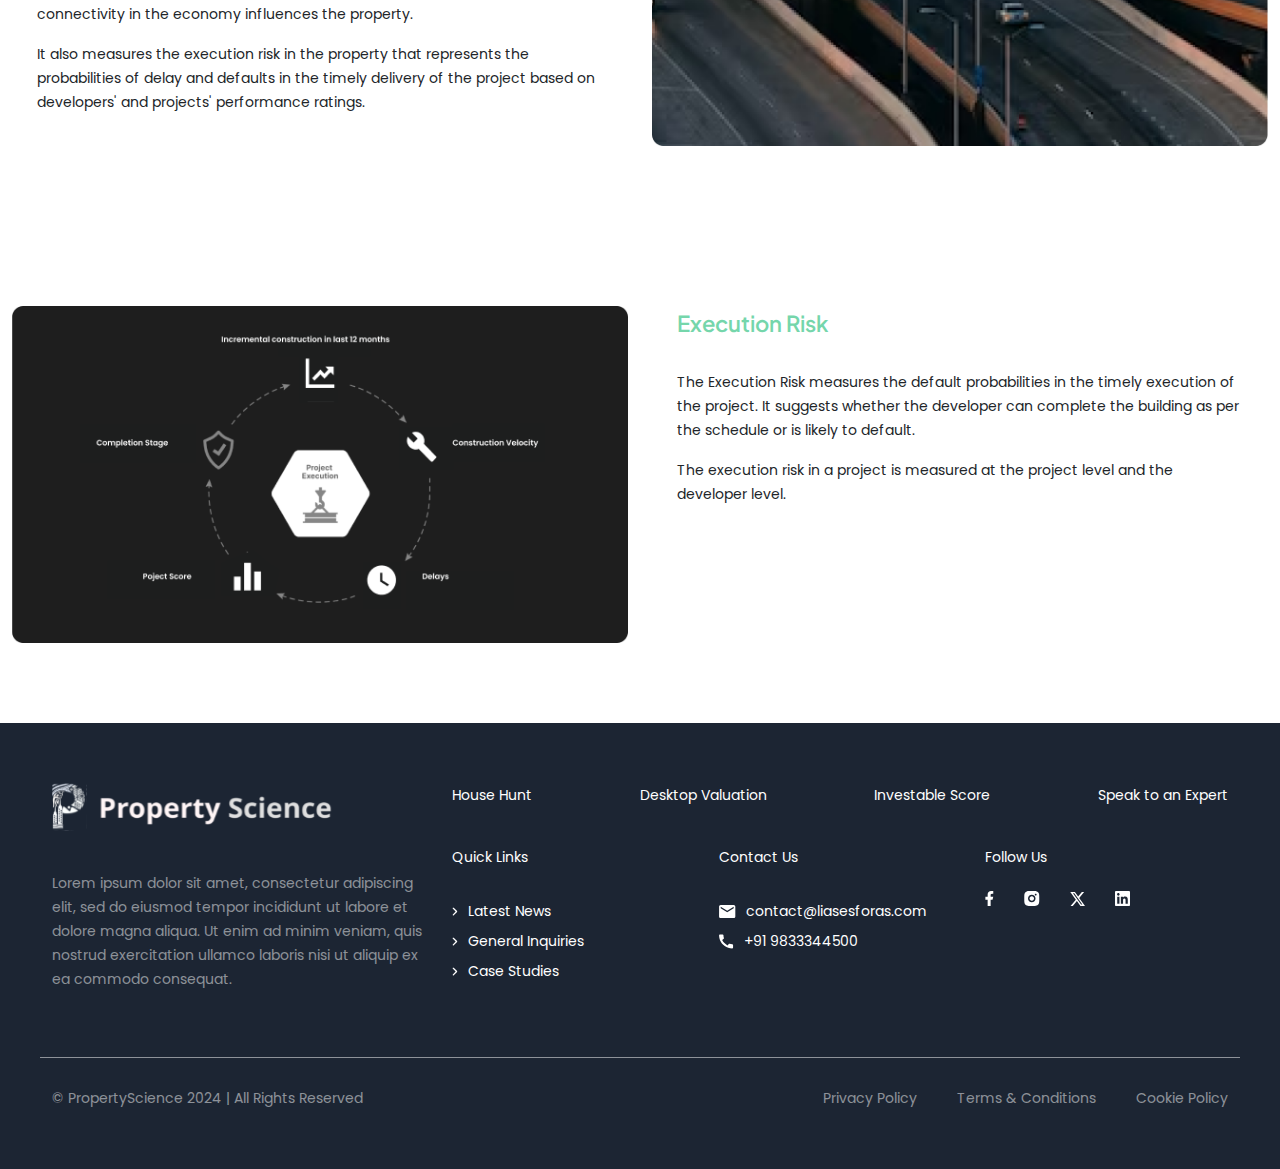
<file: InvestableScores.html>
<!DOCTYPE html>
<html lang="en">

<head id="header">
</head>


<body id="body">
    <!-- header  -->
    <section id="nav"></section>
    <section id="OnboardingbreadcrumbSec" style="background: url(./assets/src/images/Landing-page-Onboarding/breadcrumb/breadcrumb-1.png);" class="Onboarding-breadcrumb-Sec"></section>
    <section id="InvestibleScoreSec" class="Investible-Score-card-sec"></section>
    <section id="FuturePriceProjectionFPP" class="section-padding Future-Price-Projection-FPP-sec"></section>
    <section id="ExecutionRiskSec" class="section-padding Execution-Risk-sec"></section>
    <section id="footer" class="footer-sec"></section>


    <script src="./assets/js/components.js"></script>

    <!-- Load Multiple JS Files Dynamically -->
    <script src="./assets/js/loadScripts.js"></script>

    <!-- Swiper JS -->
    <script src="./assets/js/swiper.js"></script>

</body>

</html>
</file>
